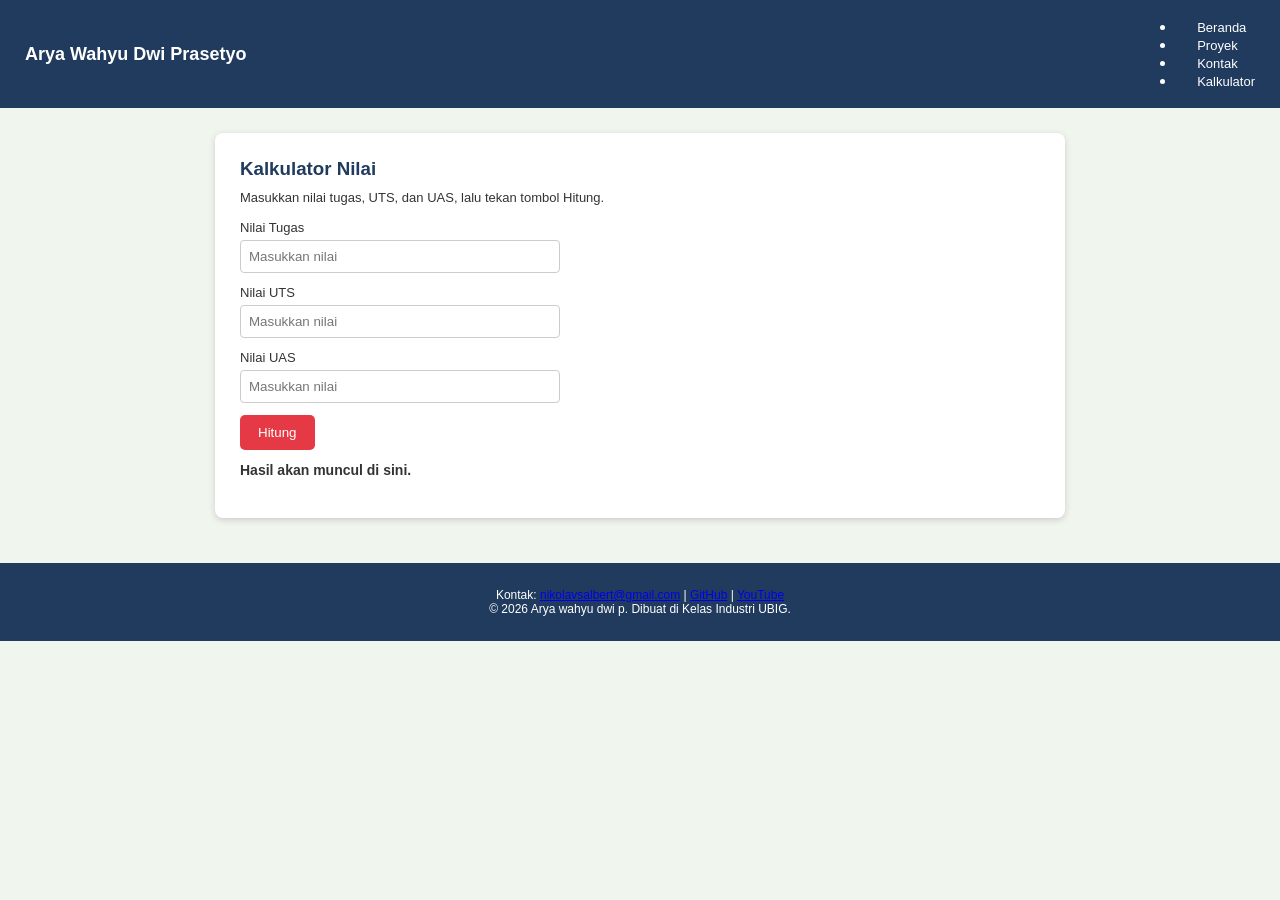
<file: kalkulator.html>
<!DOCTYPE html>
<html lang="id">
<head>
    <meta charset="UTF-8">
    <meta name="viewport" content="width=device-width, initial-scale=1.0">
    <title>Kalkulator Nilai</title>
    <link rel="stylesheet" href="kalkulator.css">
    <script src="script.js" defer></script>
</head>
<body>

    <nav>
        <h3>Arya Wahyu Dwi Prasetyo</h3>
        <div>
            <li><a href="index.html">Beranda</a></li>
            <li><a href="proyek.html">Proyek</a></li>
            <li><a href="kontak.html">Kontak</a></li>
            <li><a href="kalkulator.html">Kalkulator</a></li>
        </div>
    </nav>

    <main>
        <div class="container">
            <h3>Kalkulator Nilai</h3>
            <p>Masukkan nilai tugas, UTS, dan UAS, lalu tekan tombol Hitung.</p>

            <label>Nilai Tugas</label>
            <input type="number" id="tugas" placeholder="Masukkan nilai">

            <label>Nilai UTS</label>
            <input type="number" id="uts" placeholder="Masukkan nilai">

            <label>Nilai UAS</label>
            <input type="number" id="uas" placeholder="Masukkan nilai">

            <button onclick="hitungNilai()">Hitung</button>

            <p id="hasil">Hasil akan muncul di sini.</p>
        </div>
    </main>

    <footer>
        <p>Kontak: <a href="mailto:nikolavsalbert@gmail.com">nikolavsalbert@gmail.com</a> |
            <a href="https://github.com/" target="ARwhyLOL">GitHub</a> |
            <a href="https://www.youtube.com/" target="@arya-b3q2h">YouTube</a></p>
        <p>&copy; 2026 Arya wahyu dwi p. Dibuat di Kelas Industri UBIG.</p>
    </footer>

</body>
</html>
</file>
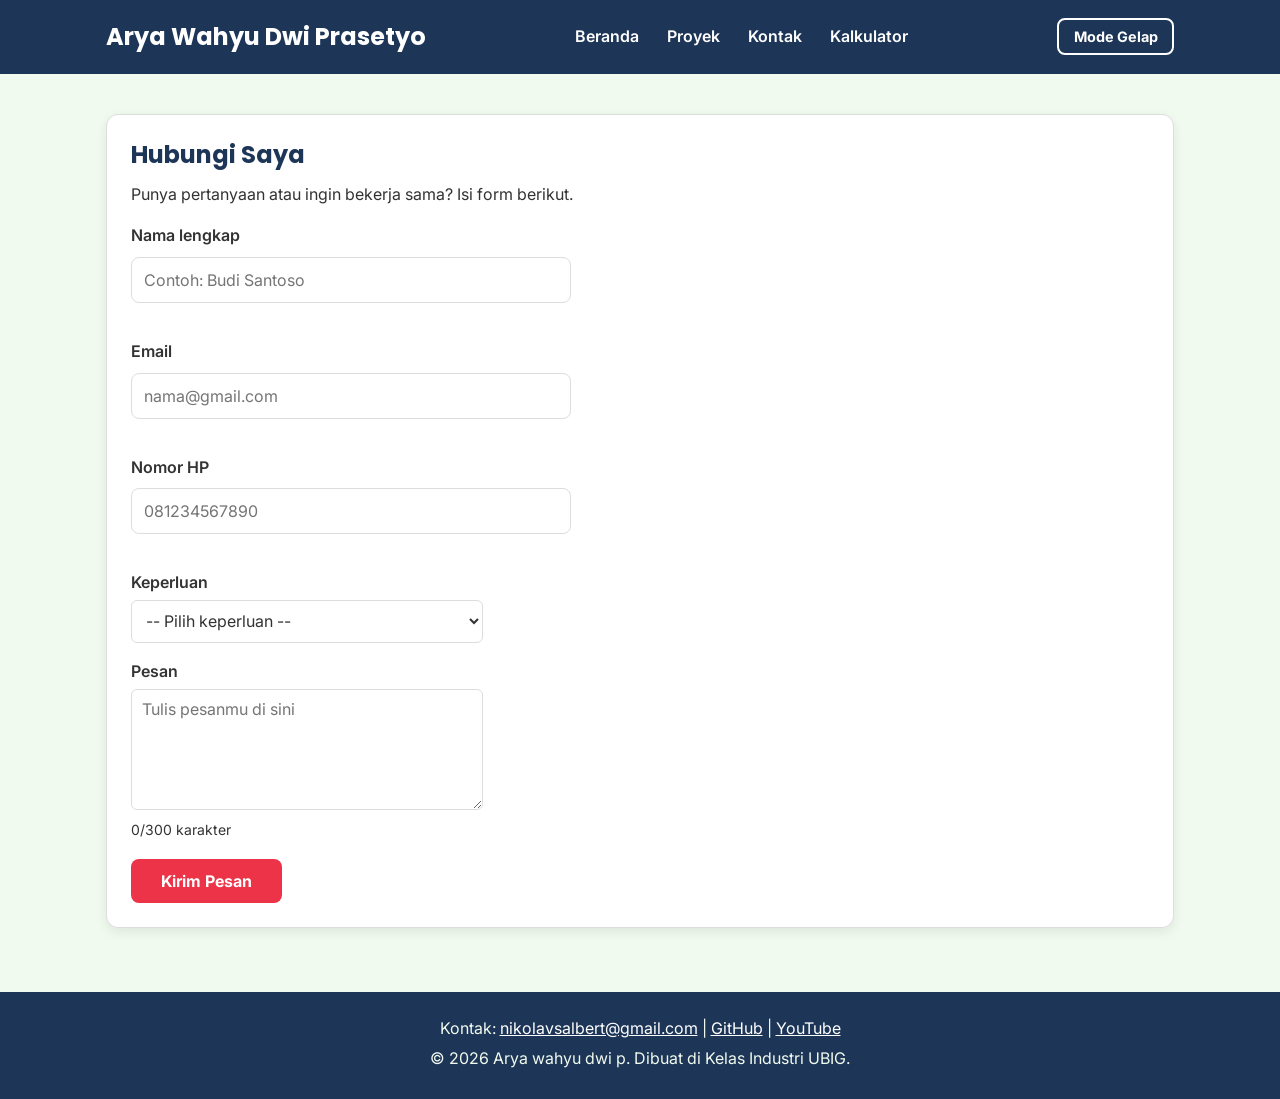
<file: kontak.html>
<!DOCTYPE html>
<html lang="id">
<head>
  <meta charset="UTF-8">
  <meta name="viewport" content="width=device-width, initial-scale=1.0">
  <title>Arya Wahyu Dwi Prasetyo | Kontak</title>
  <link rel="preconnect" href="https://fonts.googleapis.com">
  <link rel="preconnect" href="https://fonts.gstatic.com" crossorigin>
  <link href="https://fonts.googleapis.com/css2?family=Inter:wght@400;600&family=Poppins:wght@600;700&display=swap" rel="stylesheet">
  <link rel="stylesheet" href="css/style.css">
  <script src="main.js" defer></script>
</head>
<body>
  <header>
    <div class="container navbar">
      <h1>Arya Wahyu Dwi Prasetyo</h1>
      <nav class="menu-laptop">
        <ul>
          <li><a href="index.html">Beranda</a></li>
          <li><a href="proyek.html">Proyek</a></li>
          <li><a href="kontak.html">Kontak</a></li>
          <li><a href="kalkulator.html">Kalkulator</a></li>
        </ul>
      </nav>
      <button type="button" id="tombol-tema" class="tombol-tema">
        Mode Gelap
      </button>
      <!-- Tantangan: menu ponsel yang bisa dibuka-tutup -->
      <details class="menu-ponsel">
        <summary>Menu</summary>
        <nav>
          <ul>
            <li><a href="index.html">Beranda</a></li>
            <li><a href="proyek.html">Proyek</a></li>
            <li><a href="kontak.html">Kontak</a></li>
            <li><a href="kalkulator.html">Kalkulator</a></li>
          </ul>
        </nav>
        <button type="button" id="tombol-tema" class="tombol-tema">
          Mode Gelap
        </button>
      </details>
    </div>
  </header>

  <main>
    <div class="container">
      <section class="kartu">
        <h2>Hubungi Saya</h2>
        <p>Punya pertanyaan atau ingin bekerja sama? Isi form berikut.</p>

        <form>
          <p>
            <label for="nama">Nama lengkap</label><br>
            <input type="text" id="nama" name="nama" placeholder="Contoh: Budi Santoso" required>
          </p>
          <p>
            <label for="email">Email</label><br>
            <input type="email" id="email" name="email" placeholder="nama@gmail.com" required>
          </p>
          <p>
            <label for="hp">Nomor HP</label><br>
            <input type="tel" id="hp" name="hp" placeholder="081234567890" required>
          </p>
          <p>
            <label for="keperluan">Keperluan</label><br>
            <select id="keperluan" name="keperluan" required>
              <option value="">-- Pilih keperluan --</option>
              <option value="bertanya">Bertanya</option>
              <option value="kerja-sama">Kerja sama proyek</option>
              <option value="lainnya">Lainnya</option>
            </select>
          </p>
          <p>
            <label for="pesan">Pesan</label><br>
            <textarea id="pesan" name="pesan" rows="5" cols="40" maxlength="300"placeholder="Tulis pesanmu di sini" required></textarea><br>
            <span id="hitung-karakter" class="keterangan">0/300 karakter</span>
          </p>
          <button type="submit">Kirim Pesan</button>
        </form>
      </section>
    </div>
  </main>

  <footer>
    <p>Kontak: <a href="mailto:nikolavsalbert@gmail.com">nikolavsalbert@gmail.com</a> |
      <a href="https://github.com/" target="ARwhyLOL">GitHub</a> |
      <a href="https://www.youtube.com/" target="@arya-b3q2h">YouTube</a></p>
    <p>&copy; 2026 Arya wahyu dwi p. Dibuat di Kelas Industri UBIG.</p>
  </footer>
</body>
</html>
</file>
<file: kalkulator.css>
* {
    margin: 0;
    padding: 0;
    box-sizing: border-box;
}

body {
    font-family: Arial, sans-serif;
    background-color: #f0f5ed;
    color: #333;
}

/* Navbar */
nav {
    background-color: #203b5d;
    color: white;
    padding: 18px 25px;
    display: flex;
    justify-content: space-between;
    align-items: center;
}

nav h3 {
    font-size: 18px;
}

nav a {
    color: white;
    text-decoration: none;
    margin-left: 15px;
    font-size: 13px;
}

/* Bagian utama */
main {
    min-height: 400px;
    padding: 25px 15px;
}

.container {
    background-color: white;
    max-width: 850px;
    margin: auto;
    padding: 25px;
    border-radius: 8px;
    box-shadow: 0 2px 6px #ccc;
}

.container h3 {
    color: #203b5d;
    margin-bottom: 10px;
}

.container p {
    font-size: 13px;
    margin-bottom: 15px;
}

label {
    display: block;
    font-size: 13px;
    margin-bottom: 5px;
}

input {
    display: block;
    width: 40%;
    padding: 8px;
    margin-bottom: 12px;
    border: 1px solid #ccc;
    border-radius: 4px;
}

button {
    background-color: #e63946;
    color: white;
    border: none;
    padding: 10px 18px;
    border-radius: 5px;
    cursor: pointer;
}

button:hover {
    background-color: #c82333;
}

#hasil {
    margin-top: 12px;
    font-size: 14px;
    font-weight: bold;
}

/* Footer */
footer {
    background-color: #203b5d;
    color: white;
    text-align: center;
    padding: 25px 10px;
    font-size: 12px;
    margin-top: 20px;
}

@media (max-width: 600px) {
    input {
        width: 100%;
    }

    nav {
        flex-direction: column;
        gap: 12px;
    }
}
</file>
<file: css/style.css>
/* Gaya portofolio Andi Pratama
   Palet: #1D3557 (utama), #E63946 (aksen), #F1FAEE (latar)
   Huruf: Poppins (judul), Inter (isi)
   Tata letak: mobile first, titik ubah 768px (tablet) dan 1024px (laptop) */

/* 1. Reset */
* {
  box-sizing: border-box;
  margin: 0;
}

img {
  max-width: 100%;
  height: auto;
}

/* 2. Dasar halaman: warna dan huruf */
body {
  font-family: "Inter", Arial, sans-serif;
  font-size: 1rem;
  line-height: 1.6;
  color: #333333;
  background-color: #F1FAEE;
}

h1, h2, h3 {
  font-family: "Poppins", Arial, sans-serif;
  color: #1D3557;
  line-height: 1.3;
}

h2 {
  margin-bottom: 0.75rem;
}

p, ul, ol {
  margin-bottom: 1rem;
}

a {
  color: #E63946;
}

/* 3. Wadah, header, dan menu */
.container {
  max-width: 1100px;
  margin: 0 auto;
  padding: 0 1rem;
}

header {
  background-color: #1D3557;
  color: #FFFFFF;
  padding: 1rem 0;
}

header h1 {
  color: #FFFFFF;
  font-size: 1.5rem;
}

.navbar {
  display: flex;
  flex-wrap: wrap;
  justify-content: space-between;
  align-items: center;
  gap: 0.5rem;
}

nav ul {
  display: flex;
  gap: 0.25rem;
  padding: 0;
  margin: 0;
  list-style: none;
}

nav a {
  display: inline-block;
  padding: 0.5rem 0.75rem;
  border-radius: 6px;
  color: #FFFFFF;
  font-weight: 600;
  text-decoration: none;
}

/* Tantangan: menu ponsel buka-tutup dengan details */
.menu-laptop {
  display: none;
}

.menu-ponsel summary {
  padding: 0.5rem 0.75rem;
  border: 1px solid #FFFFFF;
  border-radius: 6px;
  font-weight: 600;
  cursor: pointer;
}

.menu-ponsel ul {
  flex-direction: column;
  margin-top: 0.5rem;
}

/* 4. Isi utama, hero, dan kartu */
main {
  padding: 1.5rem 0;
}

.hero {
  display: flex;
  flex-direction: column;
  align-items: center;
  gap: 1.5rem;
  padding: 1rem 0 2rem;
  text-align: center;
}

.hero img {
  border: 4px solid #E63946;
  border-radius: 50%;
}

.hero h2 {
  font-size: 2rem;
}

.tombol {
  display: inline-block;
  padding: 0.75rem 1.5rem;
  border-radius: 6px;
  background-color: #E63946;
  color: #FFFFFF;
  font-weight: 600;
  text-decoration: none;
}

.kartu {
  background-color: #FFFFFF;
  padding: 1rem;
  margin-bottom: 1.5rem;
  border: 1px solid #DDDDDD;
  border-radius: 12px;
  box-shadow: 0 4px 12px rgba(0, 0, 0, 0.08);
}

.daftar-kartu {
  display: flex;
  flex-wrap: wrap;
  gap: 1.5rem;
  margin-bottom: 1.5rem;
}

.daftar-kartu .kartu {
  flex: 1 1 280px;
  margin-bottom: 0;
}

article img {
  border-radius: 8px;
  border: 1px solid #DDDDDD;
}

/* 5. Tabel */
table {
  border-collapse: collapse;
}

caption {
  font-weight: 600;
  text-align: left;
  margin-bottom: 0.5rem;
}

th, td {
  border: 1px solid #CCCCCC;
  padding: 0.5rem 0.75rem;
  text-align: left;
}

th {
  background-color: #1D3557;
  color: #FFFFFF;
}

/* 6. Form */
label {
  font-weight: 600;
}

input, select, textarea {
  width: 100%;
  max-width: 22rem;
  padding: 0.6rem;
  margin-top: 0.25rem;
  border: 1px solid #CCCCCC;
  border-radius: 6px;
  font-family: inherit;
  font-size: 1rem;
}

button {
  padding: 0.75rem 1.5rem;
  border: none;
  border-radius: 6px;
  background-color: #E63946;
  color: #FFFFFF;
  font-family: inherit;
  font-size: 1rem;
  font-weight: 600;
  cursor: pointer;
}

/* 7. Footer */
footer {
  background-color: #1D3557;
  color: #F1FAEE;
  text-align: center;
  padding: 1.5rem;
}

footer p {
  margin-bottom: 0.25rem;
}

footer a {
  color: #FFFFFF;
}

/* 8. Tablet: lebar layar 768px ke atas */
@media (min-width: 768px) {
  .menu-laptop {
    display: block;
  }

  .menu-ponsel {
    display: none;
  }

  .hero {
    flex-direction: row;
    padding: 2rem 0 3rem;
    text-align: left;
  }

  .kartu {
    padding: 1.5rem;
  }
}

/* 9. Laptop: lebar layar 1024px ke atas */
@media (min-width: 1024px) {
  main {
    padding: 2.5rem 0;
  }

  .hero {
    gap: 3rem;
  }

  .hero h2 {
    font-size: 2.75rem;
  }
}
/* 10. Tombol tema, filter, dan label kategori */
.tombol-tema {
padding: 0.5rem 0.9rem;
border: 2px solid #FFFFFF;
background-color: transparent;
font-size: 0.9rem;
}
/* Bagian hasil kalkulator */
#hasil {
    margin-top: 5px;
    font-size: 16px;
    color: #333;
    font-weight: 500;
    display: none;
}

/* Efek tombol hitung */
button {
    background-color: #ed3347;
    color: white;
    padding: 12px 30px;
    border: none;
    border-radius: 8px;
    font-size: 16px;
    font-weight: bold;
    cursor: pointer;
    transition: 0.3s;
}

/* Efek ketika mouse diarahkan ke tombol */
button:hover {
    background-color: #c82333;
    transform: translateY(-2px);
}

/* Efek ketika tombol ditekan */
button:active {
    transform: scale(0.96);
}

/* Tampilan input */
input {
    width: 440px;
    max-width: 100%;
    padding: 12px;
    margin-top: 8px;
    margin-bottom: 20px;
    border: 1px solid #ccc;
    border-radius: 8px;
    font-size: 16px;
    box-sizing: border-box;
}

/* Efek ketika input dipilih */
input:focus {
    outline: none;
    border-color: #1e3a5f;
    box-shadow: 0 0 5px rgba(30, 58, 95, 0.3);
}

/* Tampilan responsif untuk HP */
@media (max-width: 600px) {
    input {
        width: 100%;
    }

    button {
        width: 100%;
    }
}

:root {
  --warna-latar: #F1FAEE;
  --warna-kartu: #FFFFFF;
}
body.gelap {
  --warna-latar: #121A24;
  --warna-kartu: #1C2836;
}

.kartu {
  background-color:var(--warna-kartu);
}

/* 10. Tombol tema, filter, dan label kategori */
.tombol-tema {
  padding: 0.5rem 0.9rem;
  border: 2px solid #FFFFFF;
  background-color: transparent;
  font-size: 0.9rem;
}


/* 11. Pengaturan warna tema */

:root {
    --warna-latar: #F1FAEE;
    --warna-teks: #333333;
    --warna-judul: #1D3557;
    --warna-kartu: #FFFFFF;
    --warna-garis: #DDDDDD;
}

/* Tema gelap */
body.gelap {
    --warna-latar: #121A24;
    --warna-teks: #E3E8EE;
    --warna-judul: #E3E8EE;
    --warna-kartu: #1C2836;
    --warna-garis: #3B4858;
}

/* Warna utama halaman */
body {
    background-color: var(--warna-latar);
    color: var(--warna-teks);
    transition: background-color 0.3s, color 0.3s;
}

/* Judul */
h1, h2, h3 {
    color: var(--warna-judul);
}

/* Kartu */
.kartu {
    background-color: var(--warna-kartu);
    border-color: var(--warna-garis);
}

/* Tabel */
td {
    color: var(--warna-teks);
}

td, th {
    border-color: var(--warna-garis);
}

/* Input */
input, select, textarea {
    background-color: var(--warna-kartu);
    color: var(--warna-teks);
    border-color: var(--warna-garis);
}

/* Tombol tema */
.tombol-tema {
    padding: 0.5rem 0.9rem;
    border: 2px solid #FFFFFF;
    background-color: transparent;
    color: #FFFFFF;
    font-size: 0.9rem;
}

.keterangan {
  font-size: 0.875rem;
}

.filter {
  display: flex;
  flex-wrap: wrap;
  gap: 0.5rem;
  margin-bottom: 1rem;
}

.tombol-filter {
  padding: 0.5rem 1rem;
  border: 2px solid var(--warna-garis);
  background-color: var(--warna-kartu);
  color: var(--warna-judul);
}

.label {
  display: inline-block;
  padding: 0.1rem 0.6rem;
  margin-bottom: 0.5rem;
  border-radius: 999px;
  background-color: var(--warna-latar);
  color: var(--warna-judul);
  font-size: 0.85rem;
  font-weight: 600;
}

/* Tombol filter proyek */
.tombol-filter {
  padding: 10px 20px;
  border: 2px solid #1d3557;
  border-radius: 6px;    
  background-color: transparent;
  color: #1d3557;
  cursor: pointer;
  transition: 0.3s;
}

/* Tombol filter yang sedang aktif */
.tombol-filter.aktif {
  background-color: #fe0707;
  color: white;
}

/* Tampilan tombol aktif pada tema gelap */
body.gelap .tombol-filter {
  border-color: #90CAF9;
  color: #90CAF9;
}

body.gelap .tombol-filter.aktif {
  background-color: #f20000;
  color: #f8f6f6;
}
.tombol-kecil {
  background-color: #ed3347;
  color: white;
  padding: 12px 30px;
  border: none;
  border-radius: 8px;
  font-size: 16px;
  font-weight: bold;
  cursor: pointer;
  transition: 0.3s;
}
.tersembunyi {
  display: none; 
}
</file>
